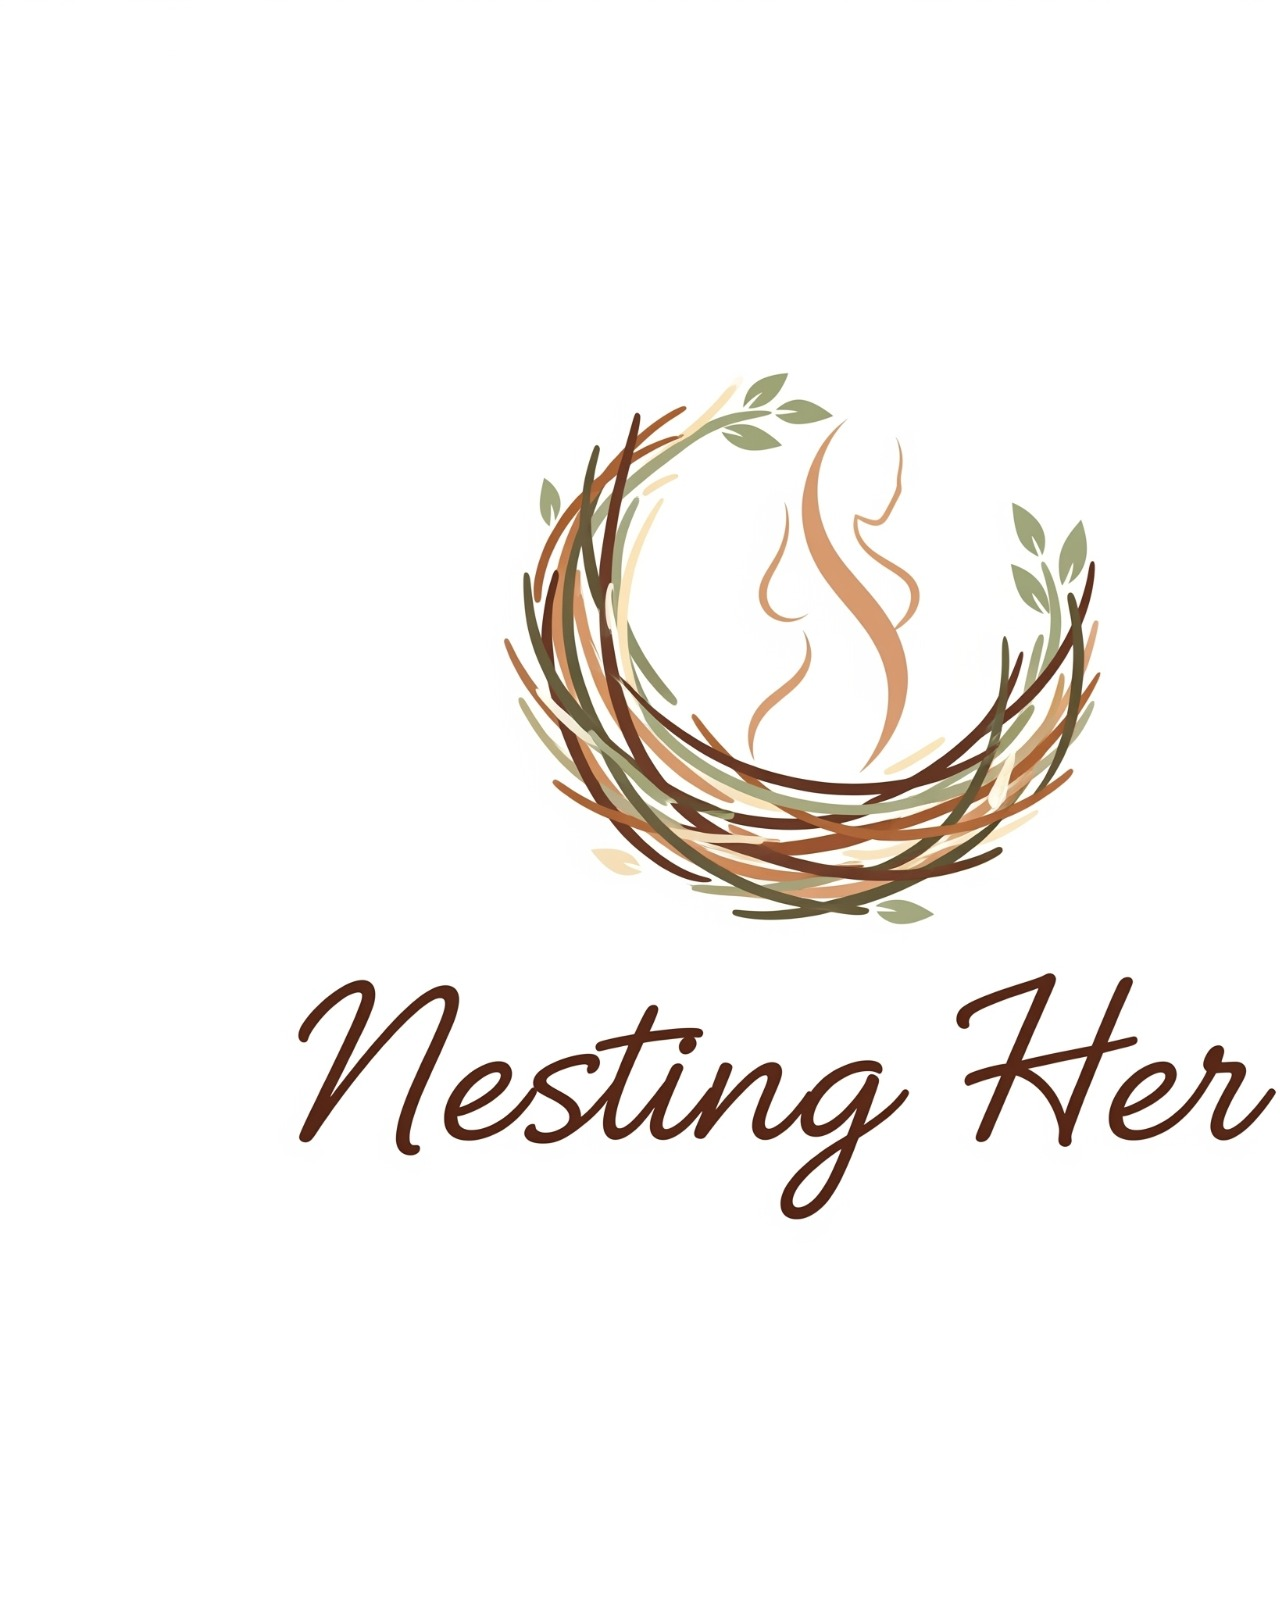
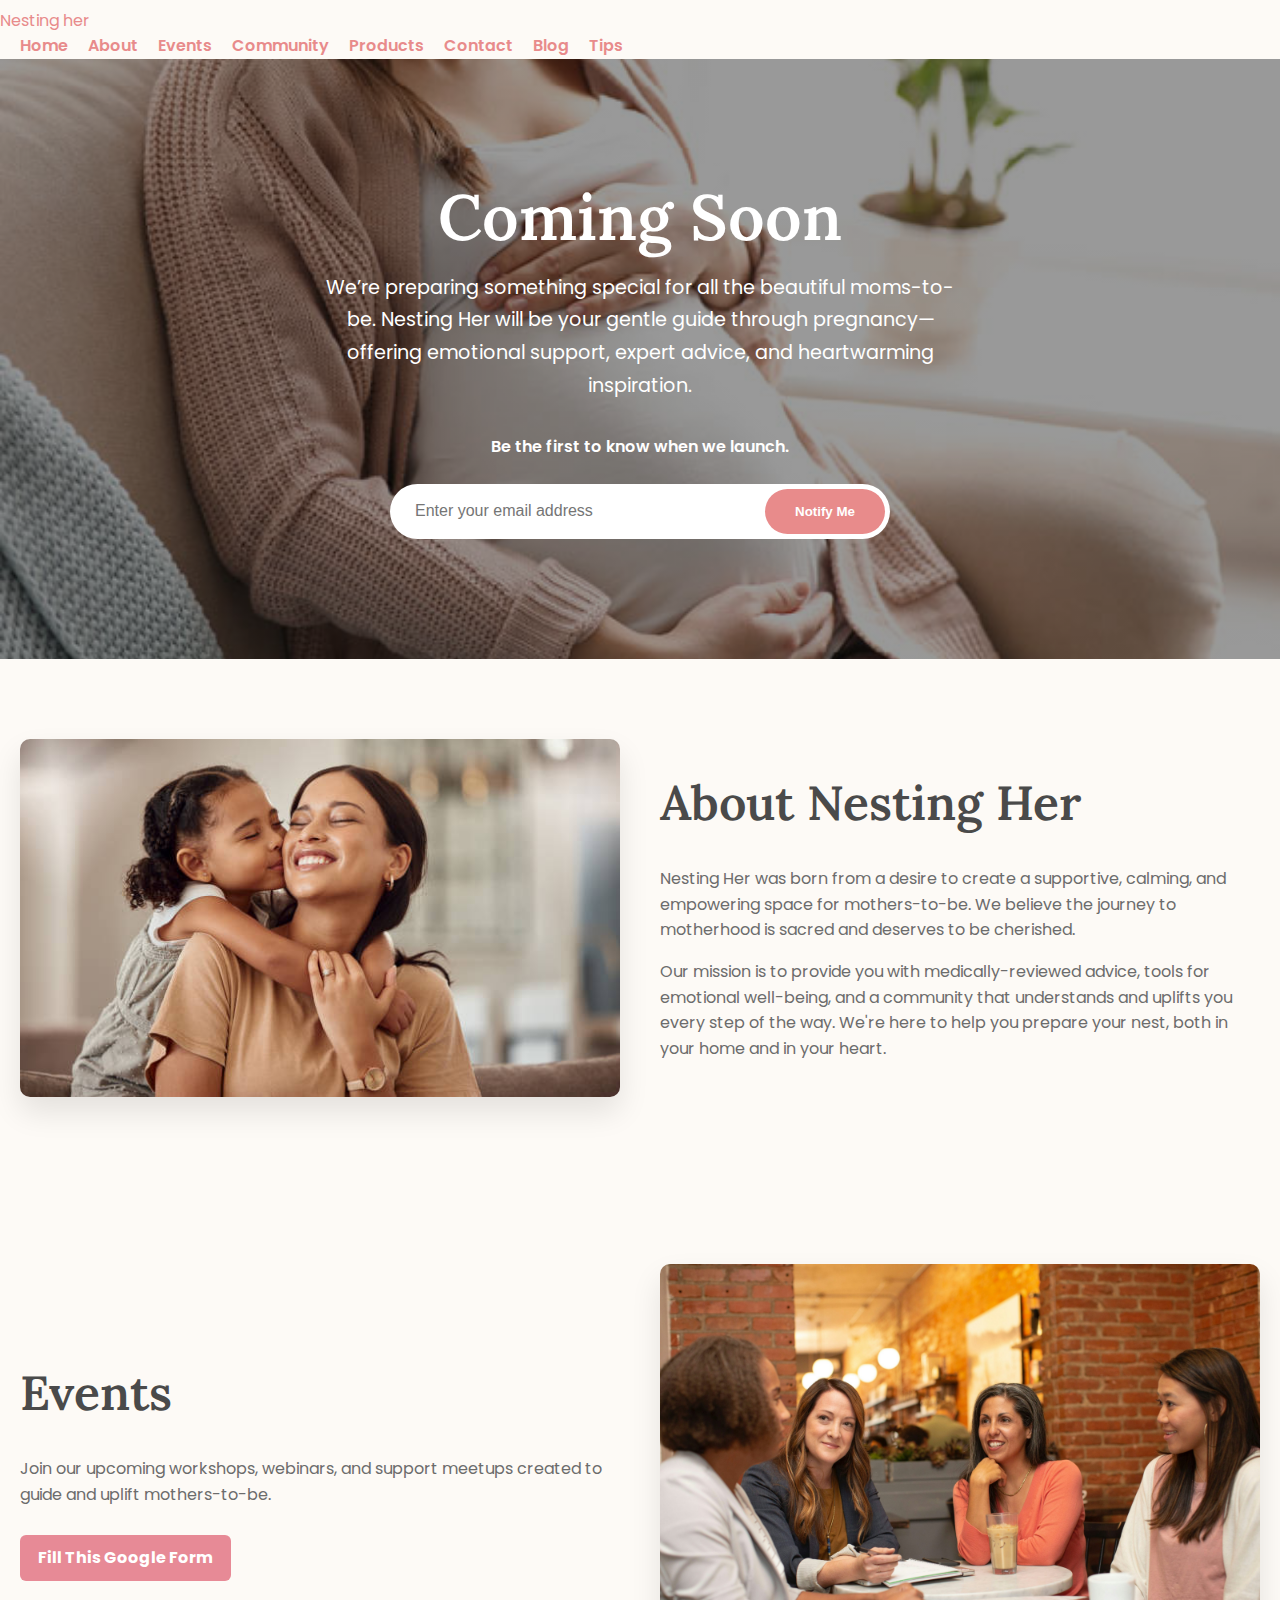
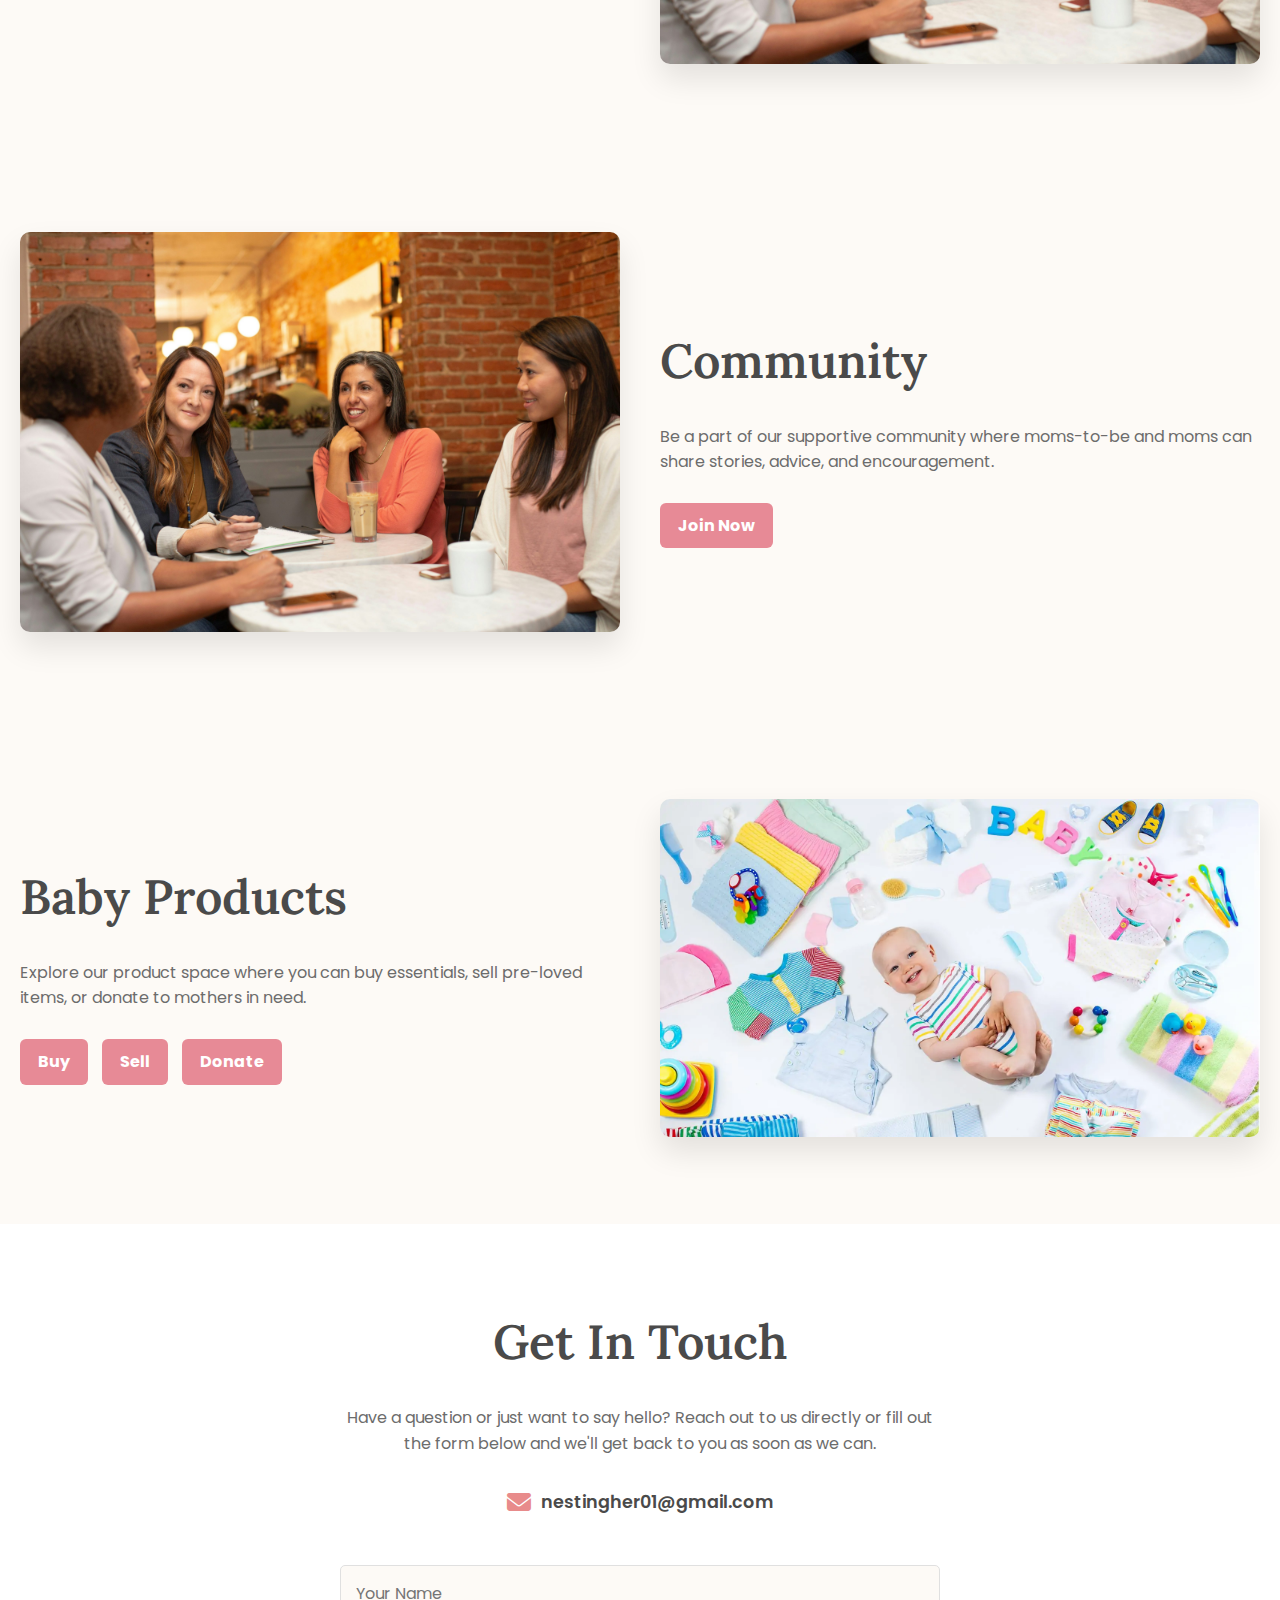
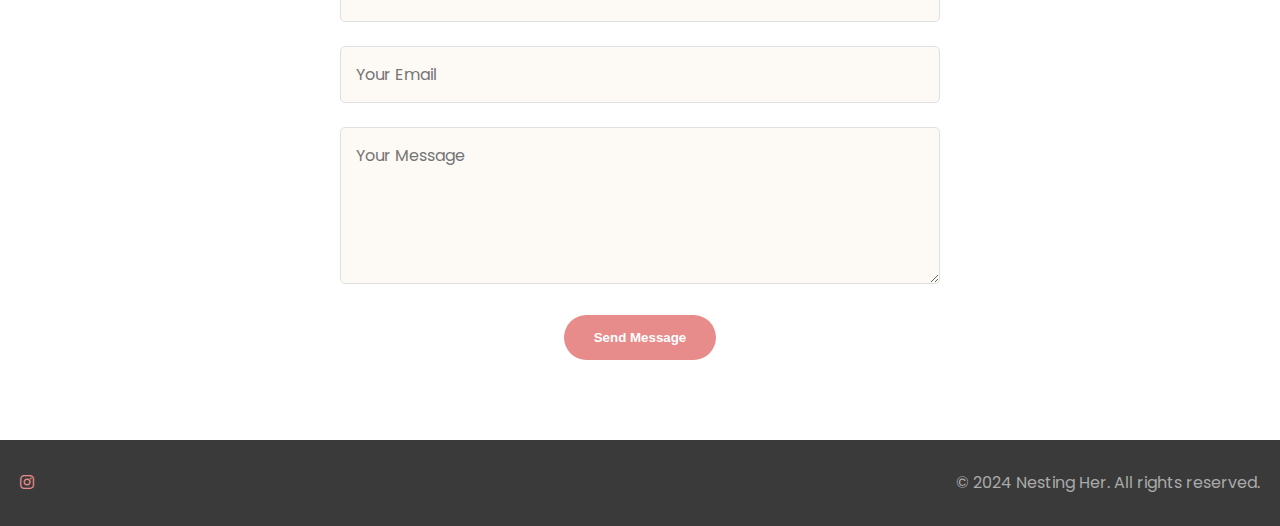
<file: index.html>
<!DOCTYPE html>
<html lang="en">
<head>
    <meta charset="UTF-8">
    <meta name="viewport" content="width=device-width, initial-scale=1.0">
    <title>Nesting Her</title>
    <link rel="stylesheet" href="https://cdnjs.cloudflare.com/ajax/libs/font-awesome/6.4.0/css/all.min.css">
    <link rel="preconnect" href="https://fonts.googleapis.com">
    <link href="https://fonts.googleapis.com/css2?family=Lora:wght@400;600&family=Poppins:wght@400;600;700&display=swap" rel="stylesheet">
    <link rel="stylesheet" href="style1.css">

  <!-- Basic SEO -->
  <title>Nesting Her – Your Gentle Guide to Motherhood</title>
  <meta name="description" content="Nesting Her will soon be your empowering space for pregnancy—bringing you emotional support, medically-reviewed advice, community, events, and baby essentials." />
  <meta name="keywords" content="pregnancy, prenatal support, moms-to-be, workshops, community, baby products" />
  <meta name="author" content="Nesting Her" />

  <!-- Social Meta Tags -->
  <meta property="og:title" content="Nesting Her – Coming Soon" />
  <meta property="og:description" content="A soothing, supportive space for moms-to-be—coming soon with expert advice, community events, and baby essentials." />
  <meta property="og:image" content="https://www.nestingher.com/logo.jpeg" />
  <meta property="og:url" content="https://www.nestingher.com/" />
  <meta property="og:type" content="website" />

  <meta name="twitter:card" content="summary_large_image" />
  <meta name="twitter:title" content="Nesting Her – Coming Soon" />
  <meta name="twitter:description" content="Gentle guidance, expert advice, and a community for moms-to-be—just around the corner." />
  <meta name="twitter:image" content="https://www.nestingher.com/logo.jpeg" />

  <!-- Favicon -->
  <link rel="icon" href="logo.jpeg" type="image/png" />

  <!-- Mobile Browser Bar Color -->
  <meta name="theme-color" content="#e88b8b" />
  <meta name="msapplication-navbutton-color" content="#e88b8b" />
  <meta name="apple-mobile-web-app-status-bar-style" content="#e88b8b" />

  <!-- Structured Data -->
  <script type="application/ld+json">
  {
    "@context": "https://schema.org",
    "@type": "WebSite",
    "url": "https://www.nestingher.com/",
    "name": "Nesting Her",
    "description": "A nurturing platform for women preparing for motherhood—providing support, events, community, and essentials.",
    "publisher": {
      "@type": "Organization",
      "name": "Nesting Her"
    }
  }
  </script>



 
</head>
<body>

  
        <nav class="navbar">
   

    <!-- Logo Section -->
    <a href="#" class="logo">
      <img src="logo.jpeg" alt="Logo">
Nesting her    </a>


            <ul class="nav-links">
                <li><a href="index.html">Home</a></li>
                  <li><a href="#about">About</a></li>
                    <li><a href="#events">Events</a></li>
                        <li><a href="#community">Community</a></li>
                            <li><a href="#products">Products</a></li>
                              <li><a href="#contact">Contact</a></li>
                                <li><a href="blog.html">Blog</a></li>
                                   <li><a href="tips.html">Tips</a></li>
       
       
               
              
            </ul>
            <button class="menu-toggle"><i class="fas fa-bars"></i></button>
        </nav>
   

    <main>
        <section id="hero">
            <div class="container">
                <h1>Coming Soon</h1>
                <p class="subtitle">We’re preparing something special for all the beautiful moms-to-be. Nesting Her will be your gentle guide through pregnancy—offering emotional support, expert advice, and heartwarming inspiration.</p>
                <p class="cta-prompt">Be the first to know when we launch.</p>
              
                
<!-- Newsletter Form -->
<form id="newsletterForm" class="newsletter-form">

  <input type="email" id="newsletterEmail" placeholder="Enter your email address" required>
  <button type="submit"  class="cta-button">Notify Me</button>
  <div id="newsletterStatus" class="status"></div>
</form>


            </div>
        </section>

        <section id="about">
            <div class="container about-container">
                <div class="about-image">
                    <img src="image.jpg" alt="A happy pregnant woman smiling and holding her belly">
                </div>
                <div class="about-content">
                    <h2>About Nesting Her</h2>
                    <p>Nesting Her was born from a desire to create a supportive, calming, and empowering space for mothers-to-be. We believe the journey to motherhood is sacred and deserves to be cherished.</p>
                    <p>Our mission is to provide you with medically-reviewed advice, tools for emotional well-being, and a community that understands and uplifts you every step of the way. We're here to help you prepare your nest, both in your home and in your heart.</p>
                </div>
            </div>
        </section>
<!-- Events Section -->
<section id="events">
  <div class="container about-container">
    
    <div class="about-content">
      <h2>Events</h2>
      <p>
        Join our upcoming workshops, webinars, and support meetups created to
        guide and uplift mothers-to-be. 
      </p>
      <a href="Form.html" target="_blank" class="btn">Fill This Google Form</a>
    </div> <div class="about-image">
      <img src="photo-1590650046871-92c887180603.jpeg" alt="Moms supporting each other in community">
    </div>
  </div>
</section>

<!-- Community Section -->
<section id="community">
  <div class="container about-container">
    <div class="about-image">
      <img src="photo-1590650046871-92c887180603.jpeg" alt="Moms supporting each other in community">
    </div>
    <div class="about-content">
      <h2>Community</h2>
      <p>
        Be a part of our supportive community where moms-to-be and moms can
        share stories, advice, and encouragement.
      </p>
      <a href="Form.html" class="btn">Join Now</a>
    </div>
  </div>
</section>

<!-- Products Section -->
<section id="products">
  <div class="container about-container">
   
    <div class="about-content">
      <h2>Baby Products</h2>
      <p>
        Explore our product space where you can buy essentials, sell pre-loved
        items, or donate to mothers in need.
      </p>
      <div class="btn-group">
        <a href="#" class="btn">Buy</a>
        <a href="#" class="btn">Sell</a>
        <a href="#" class="btn">Donate</a>
      </div>
    </div> <div class="about-image">
      <img src="babu.webp" alt="Baby products and gifts">
    </div>
  </div>
</section>


        <section id="contact">
            <div class="container">
                <h2>Get In Touch</h2>
                <p>Have a question or just want to say hello? Reach out to us directly or fill out the form below and we'll get back to you as soon as we can.</p>                
                <div class="contact-details">

                    <div class="contact-item">
                        <i class="fas fa-envelope"></i>
                      <a href="mailto:nestingher01@gmail.com">nestingher01@gmail.com</a>

                    </div>
                </div>
                <form  class="contact-form"  id="contactForm">
                    <div class="form-group">
                        <input type="text" id="name" placeholder="Your Name" required>
                    </div>
                    <div class="form-group">
                        <input type="email" id="email" placeholder="Your Email" required>
                    </div>
                    <div class="form-group">
                        <textarea id="message" placeholder="Your Message" rows="5" required></textarea>
                    </div>
                    <button type="submit" class="cta-button">Send Message</button>
                     <div id="contactStatus" class="status"></div>
                </form>
                

            </div>
        </section>
    </main>

    <footer>
        <div class="container footer-container">
            <div class="social-links">
                <a href="https://www.instagram.com/nesting_her/"><i class="fab fa-instagram"></i></a>
<!--                 <a href="#"><i class="fab fa-pinterest"></i></a> -->
<!--                 <a href="#"><i class="fab fa-facebook-f"></i></a> -->
            </div>
            <p>&copy; 2024 Nesting Her. All rights reserved.</p>
        </div>
    </footer>

    <script src="script.js"></script>
<script type="module">
  import { createClient } from "https://esm.sh/@supabase/supabase-js@2"

  // Supabase credentials
  const supabaseUrl = "https://ftxhvzqnirlminfwypnu.supabase.co"
  const supabaseKey = "eyJhbGciOiJIUzI1NiIsInR5cCI6IkpXVCJ9.eyJpc3MiOiJzdXBhYmFzZSIsInJlZiI6ImZ0eGh2enFuaXJsbWluZnd5cG51Iiwicm9sZSI6ImFub24iLCJpYXQiOjE3NTUwNzQwMzAsImV4cCI6MjA3MDY1MDAzMH0.JU9IvzQHJ5ZumLyPLwf3UbqdiVQnSwRzSbj5CkHdWFk"
  const supabase = createClient(supabaseUrl, supabaseKey)

  // Newsletter Form
  const newsletterForm = document.getElementById('newsletterForm')
  const newsletterEmail = document.getElementById('newsletterEmail')
  const newsletterStatus = document.getElementById('newsletterStatus')

  newsletterForm.addEventListener('submit', async (e) => {
    e.preventDefault()
    const email = newsletterEmail.value.trim()

    if (!email) {
      newsletterStatus.textContent = "❌ Please enter your email"
      newsletterStatus.style.color = "red"
      return
    }

    const { error } = await supabase
      .from('subscribers')
      .insert([{ email }])

    if (error) {
      newsletterStatus.textContent = "❌ " + error.message
      newsletterStatus.style.color = "red"
    } else {
      newsletterStatus.textContent = "✅ Thank you! You’ll be notified."
      newsletterStatus.style.color = "green"
      newsletterEmail.value = ""
    }
  })

  // Contact Form
  const contactForm = document.getElementById('contactForm')
  const contactStatus = document.getElementById('contactStatus')

  contactForm.addEventListener('submit', async (e) => {
    e.preventDefault()
    const name = document.getElementById('name').value.trim()
    const email = document.getElementById('email').value.trim()
    const message = document.getElementById('message').value.trim()

    if (!name || !email || !message) {
      contactStatus.textContent = "❌ Please fill all fields"
      contactStatus.style.color = "red"
      return
    }

    const { error } = await supabase
      .from('contacts')
      .insert([{ name, email, message }])

    if (error) {
      contactStatus.textContent = "❌ " + error.message
      contactStatus.style.color = "red"
    } else {
      contactStatus.textContent = "✅ Message sent successfully!"
      contactStatus.style.color = "green"
      contactForm.reset()
    }
  })
</script>

</body> </html>
</file>
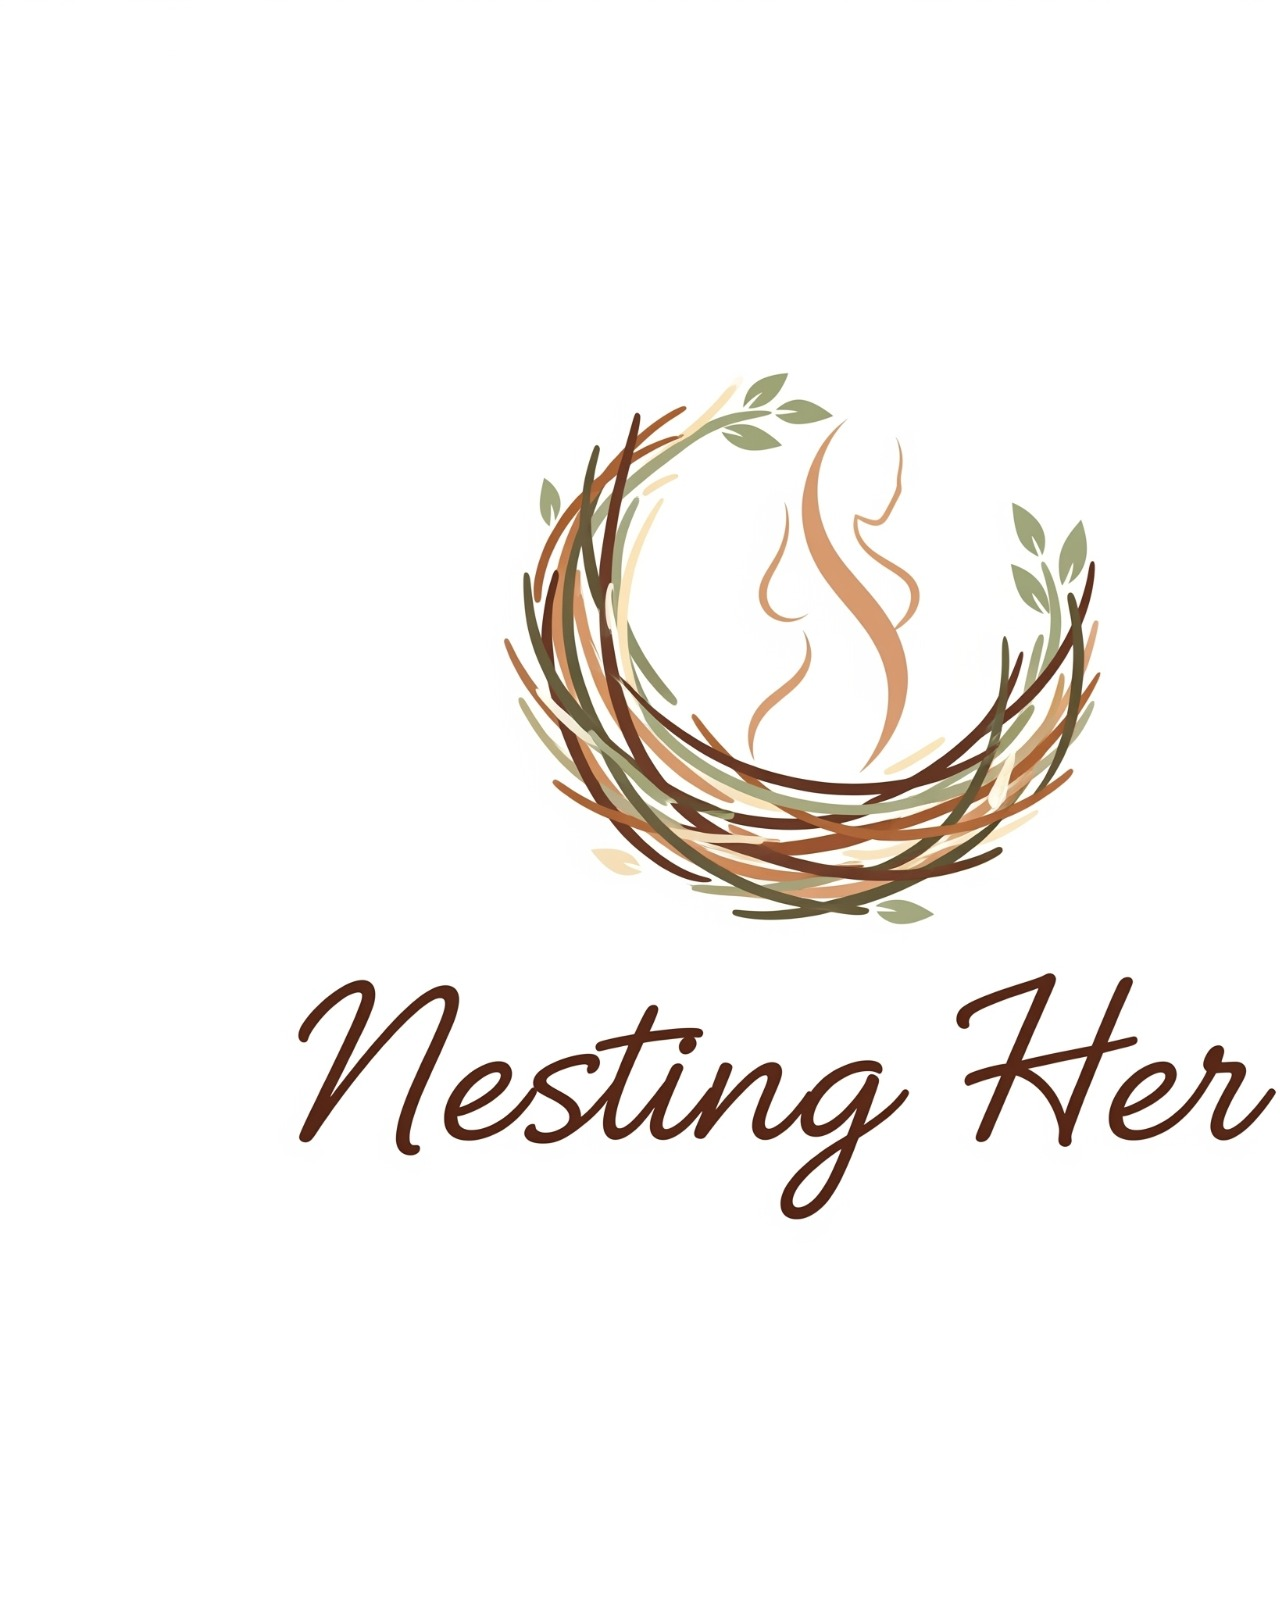
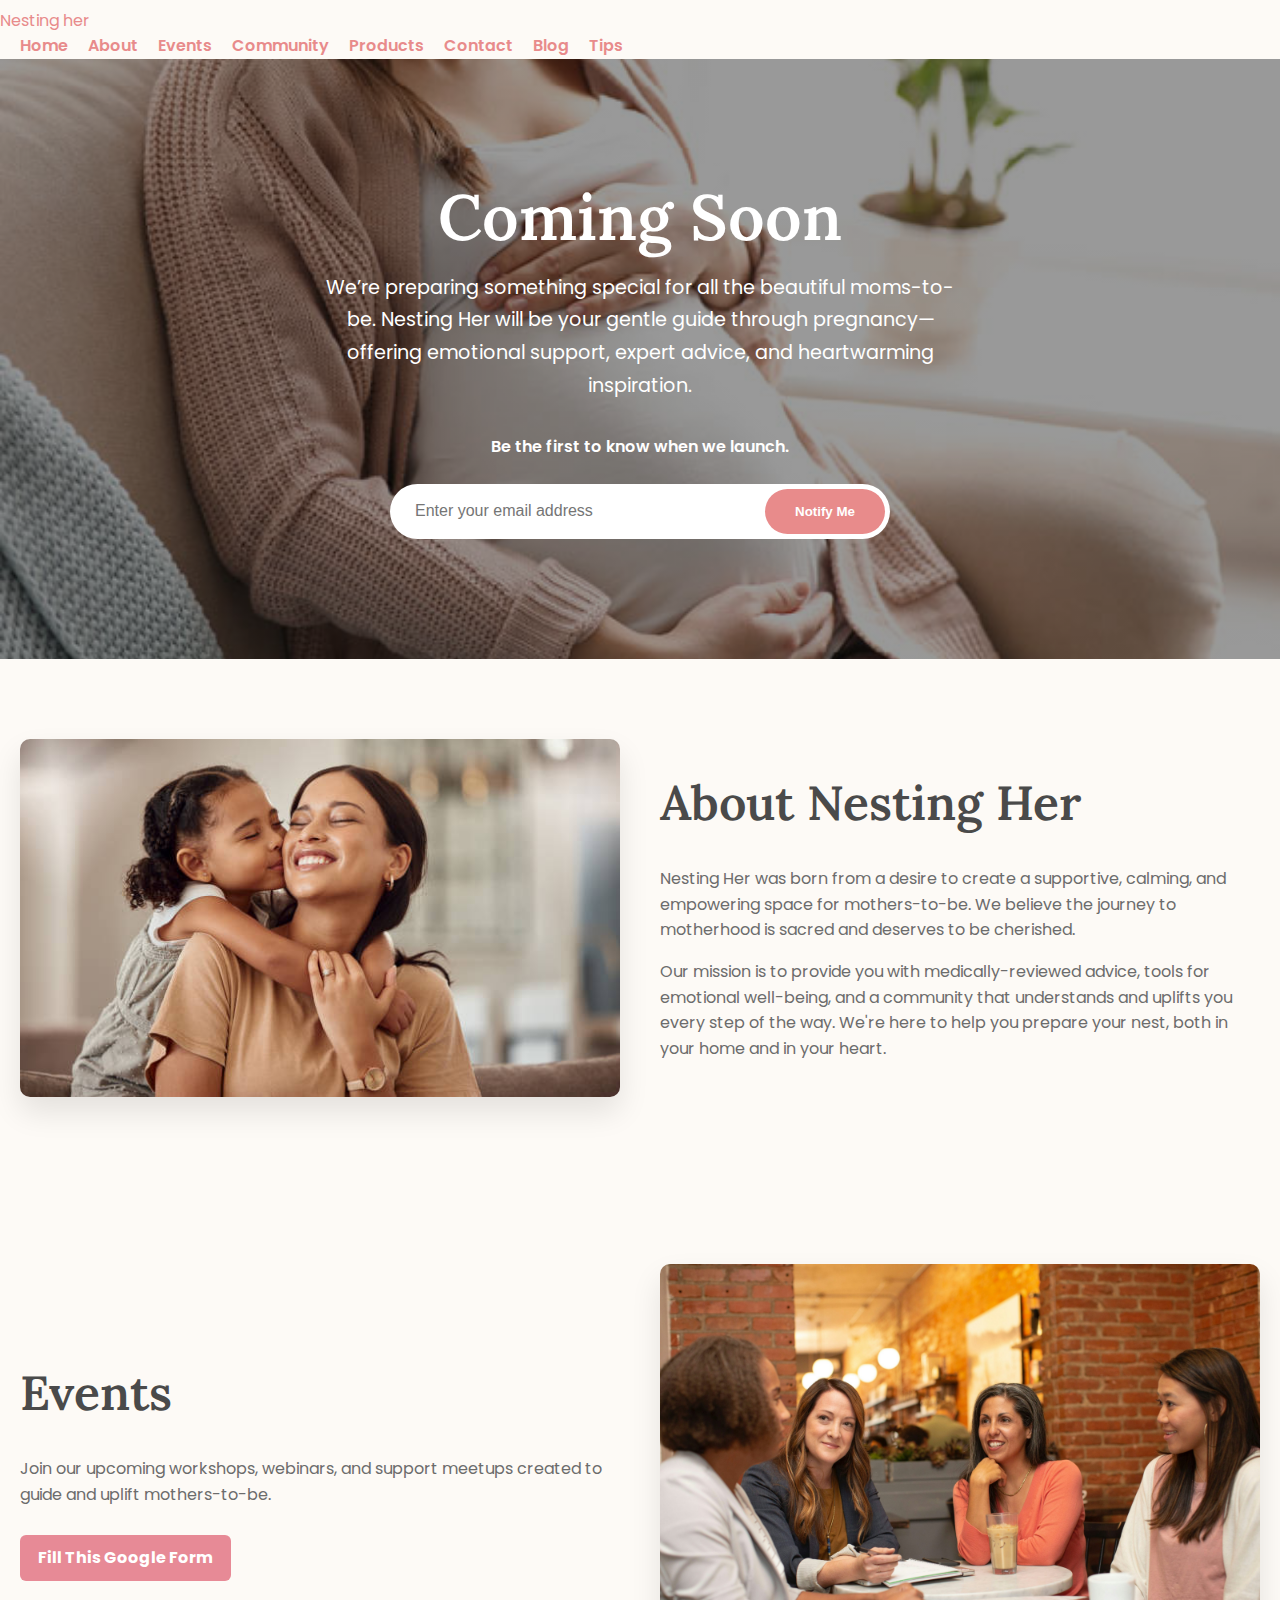
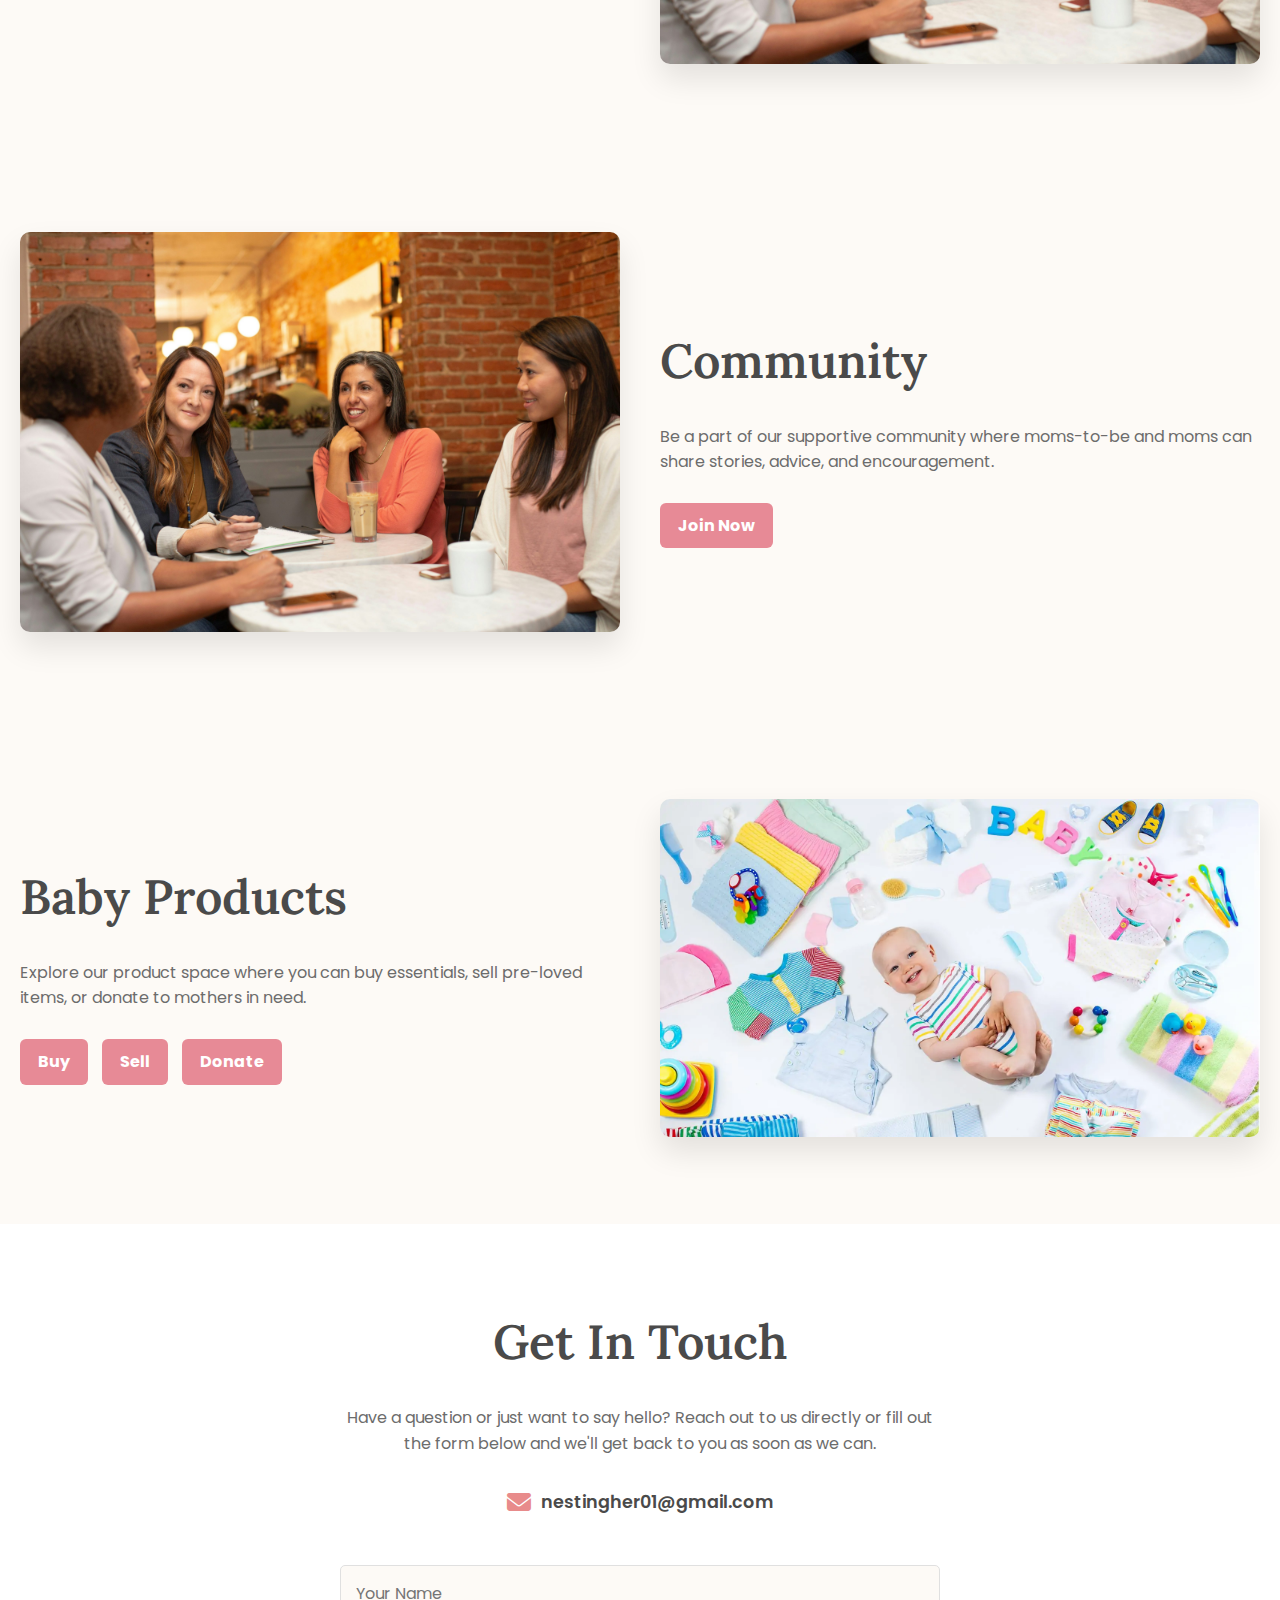
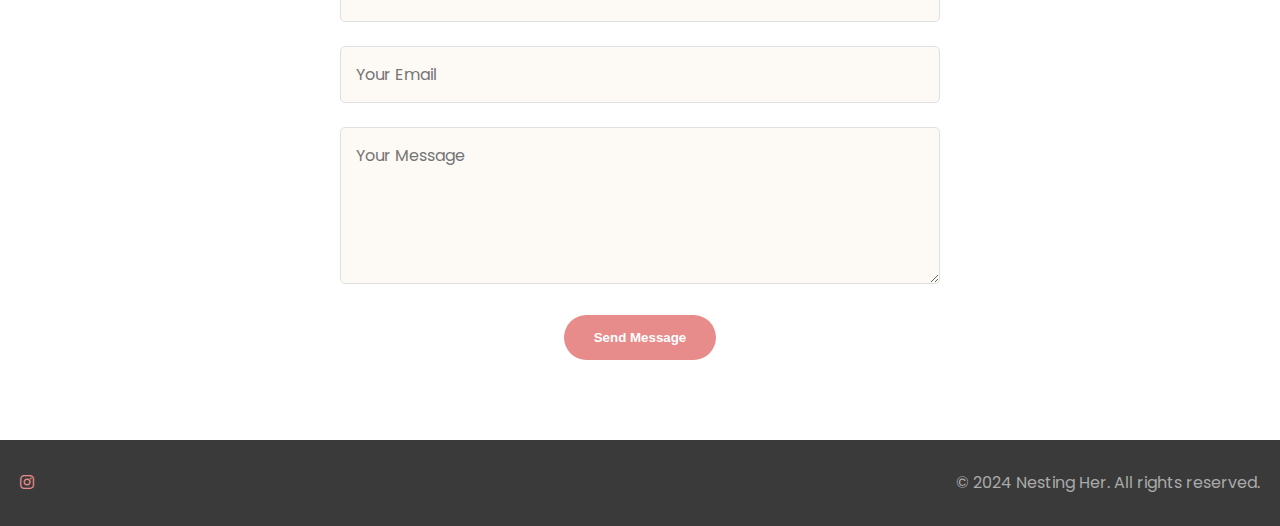
<file: 2index.html>
<!DOCTYPE html>
<html lang="en">
<head>
    <meta charset="UTF-8">
    <meta name="viewport" content="width=device-width, initial-scale=1.0">
    <title>Nesting Her | Coming Soon</title>
    <link rel="stylesheet" href="https://cdnjs.cloudflare.com/ajax/libs/font-awesome/6.4.0/css/all.min.css">
    <link rel="preconnect" href="https://fonts.googleapis.com">
    <link href="https://fonts.googleapis.com/css2?family=Lora:wght@400;600&family=Poppins:wght@400;600;700&display=swap" rel="stylesheet">
    <link rel="stylesheet" href="style1.css">

  <!-- Basic SEO -->
  <title>Nesting Her – Your Gentle Guide to Motherhood</title>
  <meta name="description" content="Nesting Her will soon be your empowering space for pregnancy—bringing you emotional support, medically-reviewed advice, community, events, and baby essentials." />
  <meta name="keywords" content="pregnancy, prenatal support, moms-to-be, workshops, community, baby products" />
  <meta name="author" content="Nesting Her" />

  <!-- Social Meta Tags -->
  <meta property="og:title" content="Nesting Her – Coming Soon" />
  <meta property="og:description" content="A soothing, supportive space for moms-to-be—coming soon with expert advice, community events, and baby essentials." />
  <meta property="og:image" content="https://www.nestingher.com/logo.jpeg" />
  <meta property="og:url" content="https://www.nestingher.com/" />
  <meta property="og:type" content="website" />

  <meta name="twitter:card" content="summary_large_image" />
  <meta name="twitter:title" content="Nesting Her – Coming Soon" />
  <meta name="twitter:description" content="Gentle guidance, expert advice, and a community for moms-to-be—just around the corner." />
  <meta name="twitter:image" content="https://www.nestingher.com/logo.jpeg" />

  <!-- Favicon -->
  <link rel="icon" href="logo.jpeg" type="image/png" />

  <!-- Mobile Browser Bar Color -->
  <meta name="theme-color" content="#e88b8b" />
  <meta name="msapplication-navbutton-color" content="#e88b8b" />
  <meta name="apple-mobile-web-app-status-bar-style" content="#e88b8b" />

  <!-- Structured Data -->
  <script type="application/ld+json">
  {
    "@context": "https://schema.org",
    "@type": "WebSite",
    "url": "https://www.nestingher.com/",
    "name": "Nesting Her",
    "description": "A nurturing platform for women preparing for motherhood—providing support, events, community, and essentials.",
    "publisher": {
      "@type": "Organization",
      "name": "Nesting Her"
    }
  }
  </script>



 
</head>
<body>

  
        <nav class="navbar">
   

    <!-- Logo Section -->
    <a href="#" class="logo">
      <img src="logo.jpeg" alt="Logo">
Nesting her    </a>


            <ul class="nav-links">
                <li><a href="index.html">Home</a></li>
                  <li><a href="#about">About</a></li>
                    <li><a href="#events">Events</a></li>
                        <li><a href="#community">Community</a></li>
                            <li><a href="#products">Products</a></li>
                              <li><a href="#contact">Contact</a></li>
                                <li><a href="blog.html">Blog</a></li>
                                   <li><a href="tips.html">Tips</a></li>
       
       
               
              
            </ul>
            <button class="menu-toggle"><i class="fas fa-bars"></i></button>
        </nav>
   

    <main>
        <section id="hero">
            <div class="container">
                <h1>Coming Soon</h1>
                <p class="subtitle">We’re preparing something special for all the beautiful moms-to-be. Nesting Her will be your gentle guide through pregnancy—offering emotional support, expert advice, and heartwarming inspiration.</p>
                <p class="cta-prompt">Be the first to know when we launch.</p>
              
                
<!-- Newsletter Form -->
<form id="newsletterForm" class="newsletter-form">

  <input type="email" id="newsletterEmail" placeholder="Enter your email address" required>
  <button type="submit"  class="cta-button">Notify Me</button>
  <div id="newsletterStatus" class="status"></div>
</form>


            </div>
        </section>

        <section id="about">
            <div class="container about-container">
                <div class="about-image">
                    <img src="image.jpg" alt="A happy pregnant woman smiling and holding her belly">
                </div>
                <div class="about-content">
                    <h2>About Nesting Her</h2>
                    <p>Nesting Her was born from a desire to create a supportive, calming, and empowering space for mothers-to-be. We believe the journey to motherhood is sacred and deserves to be cherished.</p>
                    <p>Our mission is to provide you with medically-reviewed advice, tools for emotional well-being, and a community that understands and uplifts you every step of the way. We're here to help you prepare your nest, both in your home and in your heart.</p>
                </div>
            </div>
        </section>
<!-- Events Section -->
<section id="events">
  <div class="container about-container">
    
    <div class="about-content">
      <h2>Events</h2>
      <p>
        Join our upcoming workshops, webinars, and support meetups created to
        guide and uplift mothers-to-be. 
      </p>
      <a href="Form.html" target="_blank" class="btn">Fill This Google Form</a>
    </div> <div class="about-image">
      <img src="photo-1590650046871-92c887180603.jpeg" alt="Moms supporting each other in community">
    </div>
  </div>
</section>

<!-- Community Section -->
<section id="community">
  <div class="container about-container">
    <div class="about-image">
      <img src="photo-1590650046871-92c887180603.jpeg" alt="Moms supporting each other in community">
    </div>
    <div class="about-content">
      <h2>Community</h2>
      <p>
        Be a part of our supportive community where moms-to-be and moms can
        share stories, advice, and encouragement.
      </p>
      <a href="Form.html" class="btn">Join Now</a>
    </div>
  </div>
</section>

<!-- Products Section -->
<section id="products">
  <div class="container about-container">
   
    <div class="about-content">
      <h2>Baby Products</h2>
      <p>
        Explore our product space where you can buy essentials, sell pre-loved
        items, or donate to mothers in need.
      </p>
      <div class="btn-group">
        <a href="#" class="btn">Buy</a>
        <a href="#" class="btn">Sell</a>
        <a href="#" class="btn">Donate</a>
      </div>
    </div> <div class="about-image">
      <img src="babu.webp" alt="Baby products and gifts">
    </div>
  </div>
</section>


        <section id="contact">
            <div class="container">
                <h2>Get In Touch</h2>
                <p>Have a question or just want to say hello? Reach out to us directly or fill out the form below and we'll get back to you as soon as we can.</p>                
                <div class="contact-details">

                    <div class="contact-item">
                        <i class="fas fa-envelope"></i>
                      <a href="mailto:nestingher01@gmail.com">nestingher01@gmail.com</a>

                    </div>
                </div>
                <form  class="contact-form"  id="contactForm">
                    <div class="form-group">
                        <input type="text" id="name" placeholder="Your Name" required>
                    </div>
                    <div class="form-group">
                        <input type="email" id="email" placeholder="Your Email" required>
                    </div>
                    <div class="form-group">
                        <textarea id="message" placeholder="Your Message" rows="5" required></textarea>
                    </div>
                    <button type="submit" class="cta-button">Send Message</button>
                     <div id="contactStatus" class="status"></div>
                </form>
                

            </div>
        </section>
    </main>

    <footer>
        <div class="container footer-container">
            <div class="social-links">
                <a href="https://www.instagram.com/nesting_her/"><i class="fab fa-instagram"></i></a>
<!--                 <a href="#"><i class="fab fa-pinterest"></i></a> -->
<!--                 <a href="#"><i class="fab fa-facebook-f"></i></a> -->
            </div>
            <p>&copy; 2024 Nesting Her. All rights reserved.</p>
        </div>
    </footer>

    <script src="script.js"></script>
<script type="module">
  import { createClient } from "https://esm.sh/@supabase/supabase-js@2"

  // Supabase credentials
  const supabaseUrl = "https://ftxhvzqnirlminfwypnu.supabase.co"
  const supabaseKey = "eyJhbGciOiJIUzI1NiIsInR5cCI6IkpXVCJ9.eyJpc3MiOiJzdXBhYmFzZSIsInJlZiI6ImZ0eGh2enFuaXJsbWluZnd5cG51Iiwicm9sZSI6ImFub24iLCJpYXQiOjE3NTUwNzQwMzAsImV4cCI6MjA3MDY1MDAzMH0.JU9IvzQHJ5ZumLyPLwf3UbqdiVQnSwRzSbj5CkHdWFk"
  const supabase = createClient(supabaseUrl, supabaseKey)

  // Newsletter Form
  const newsletterForm = document.getElementById('newsletterForm')
  const newsletterEmail = document.getElementById('newsletterEmail')
  const newsletterStatus = document.getElementById('newsletterStatus')

  newsletterForm.addEventListener('submit', async (e) => {
    e.preventDefault()
    const email = newsletterEmail.value.trim()

    if (!email) {
      newsletterStatus.textContent = "❌ Please enter your email"
      newsletterStatus.style.color = "red"
      return
    }

    const { error } = await supabase
      .from('subscribers')
      .insert([{ email }])

    if (error) {
      newsletterStatus.textContent = "❌ " + error.message
      newsletterStatus.style.color = "red"
    } else {
      newsletterStatus.textContent = "✅ Thank you! You’ll be notified."
      newsletterStatus.style.color = "green"
      newsletterEmail.value = ""
    }
  })

  // Contact Form
  const contactForm = document.getElementById('contactForm')
  const contactStatus = document.getElementById('contactStatus')

  contactForm.addEventListener('submit', async (e) => {
    e.preventDefault()
    const name = document.getElementById('name').value.trim()
    const email = document.getElementById('email').value.trim()
    const message = document.getElementById('message').value.trim()

    if (!name || !email || !message) {
      contactStatus.textContent = "❌ Please fill all fields"
      contactStatus.style.color = "red"
      return
    }

    const { error } = await supabase
      .from('contacts')
      .insert([{ name, email, message }])

    if (error) {
      contactStatus.textContent = "❌ " + error.message
      contactStatus.style.color = "red"
    } else {
      contactStatus.textContent = "✅ Message sent successfully!"
      contactStatus.style.color = "green"
      contactForm.reset()
    }
  })
</script>

</body> </html>
</file>
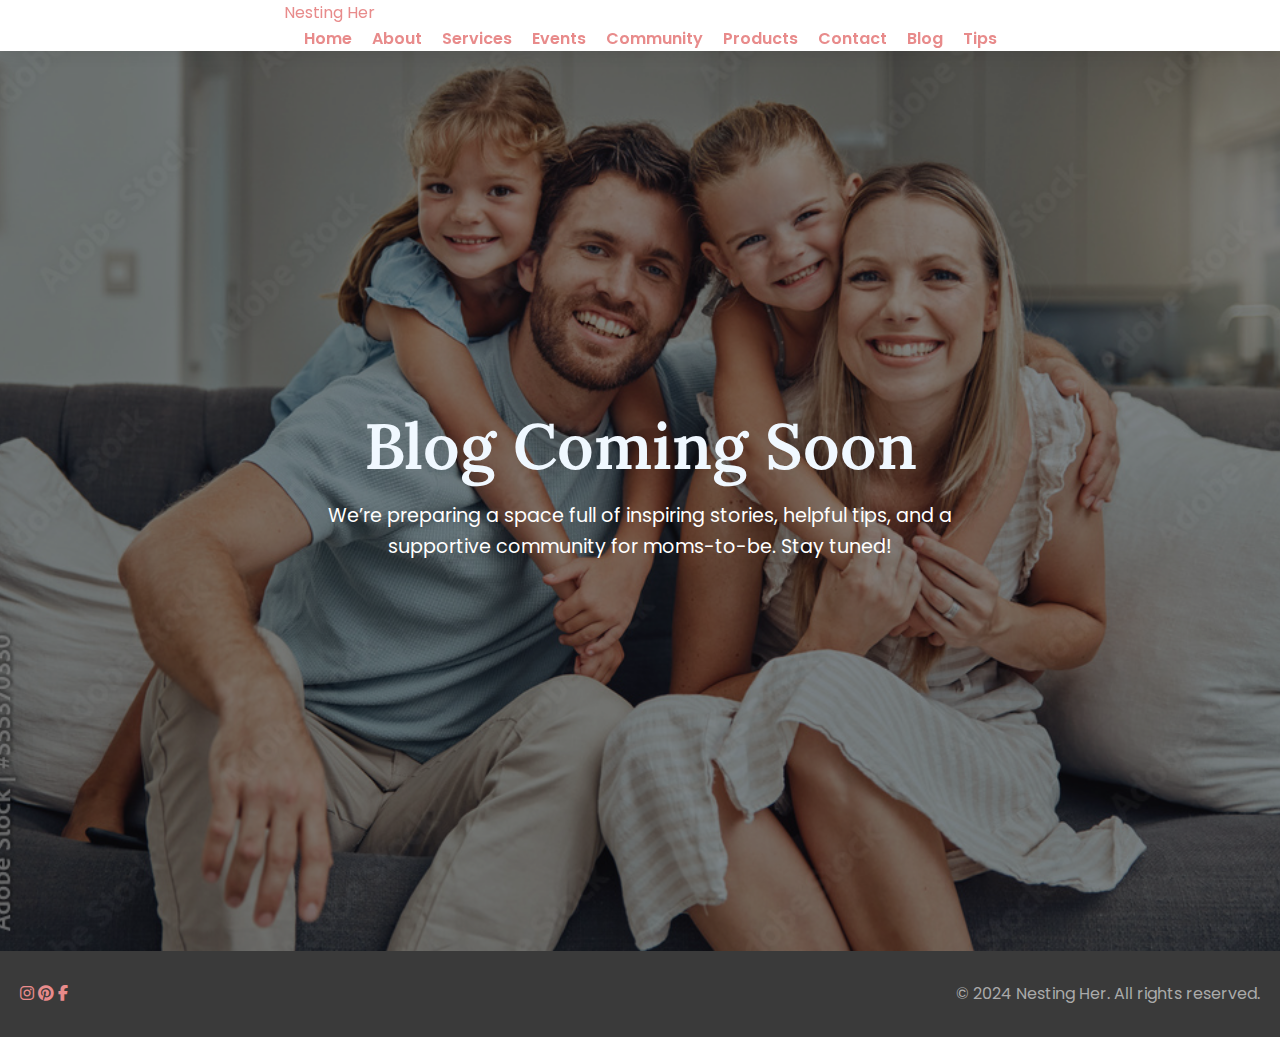
<file: blog.html>
<!DOCTYPE html>
<html lang="en">
<head>
    <meta charset="UTF-8">
    <meta name="viewport" content="width=device-width, initial-scale=1.0">
    <title>Nesting Her | Coming Soon</title>
    <link rel="stylesheet" href="https://cdnjs.cloudflare.com/ajax/libs/font-awesome/6.4.0/css/all.min.css">
    <link rel="preconnect" href="https://fonts.googleapis.com">
    <link href="https://fonts.googleapis.com/css2?family=Lora:wght@400;600&family=Poppins:wght@400;600;700&display=swap" rel="stylesheet">
    <link rel="stylesheet" href="style1.css">
</head>
<body>

    <header>
        <nav class="container">
            <a href="#" class="logo">Nesting Her</a>
            

            <ul class="nav-links">
                <li><a href="index.html">Home</a></li>
                  <li><a href="index.html#about">About</a></li>
                    <li><a href="index.html#services">Services</a></li>
                      <li><a href="index.html#events">Events</a></li>
                        <li><a href="index.html#community">Community</a></li>
                            <li><a href="index.html#products">Products</a></li>
                              <li><a href="index.html#contact">Contact</a></li>
                                <li><a href="blog.html">Blog</a></li>
                                   <li><a href="tips.html">Tips</a></li>
       
       
               
            <button class="menu-toggle"><i class="fas fa-bars"></i></button>
        </nav>
    </header>

    <main>
  <section class="coming-soon">
    <div class="coming-soon-content">
                <h1 style="color: aliceblue;">Blog Coming Soon</h1>
                <p class="subtitle"> We’re preparing a space full of inspiring stories, helpful tips, and a supportive 
        community for moms-to-be. Stay tuned!</p>
           
    
    </div>
  </section>
   



    <footer>
        <div class="container footer-container">
            <div class="social-links">
                <a href="#"><i class="fab fa-instagram"></i></a>
                <a href="#"><i class="fab fa-pinterest"></i></a>
                <a href="#"><i class="fab fa-facebook-f"></i></a>
            </div>
            <p>&copy; 2024 Nesting Her. All rights reserved.</p>
        </div>
    </footer>

</body
</file>
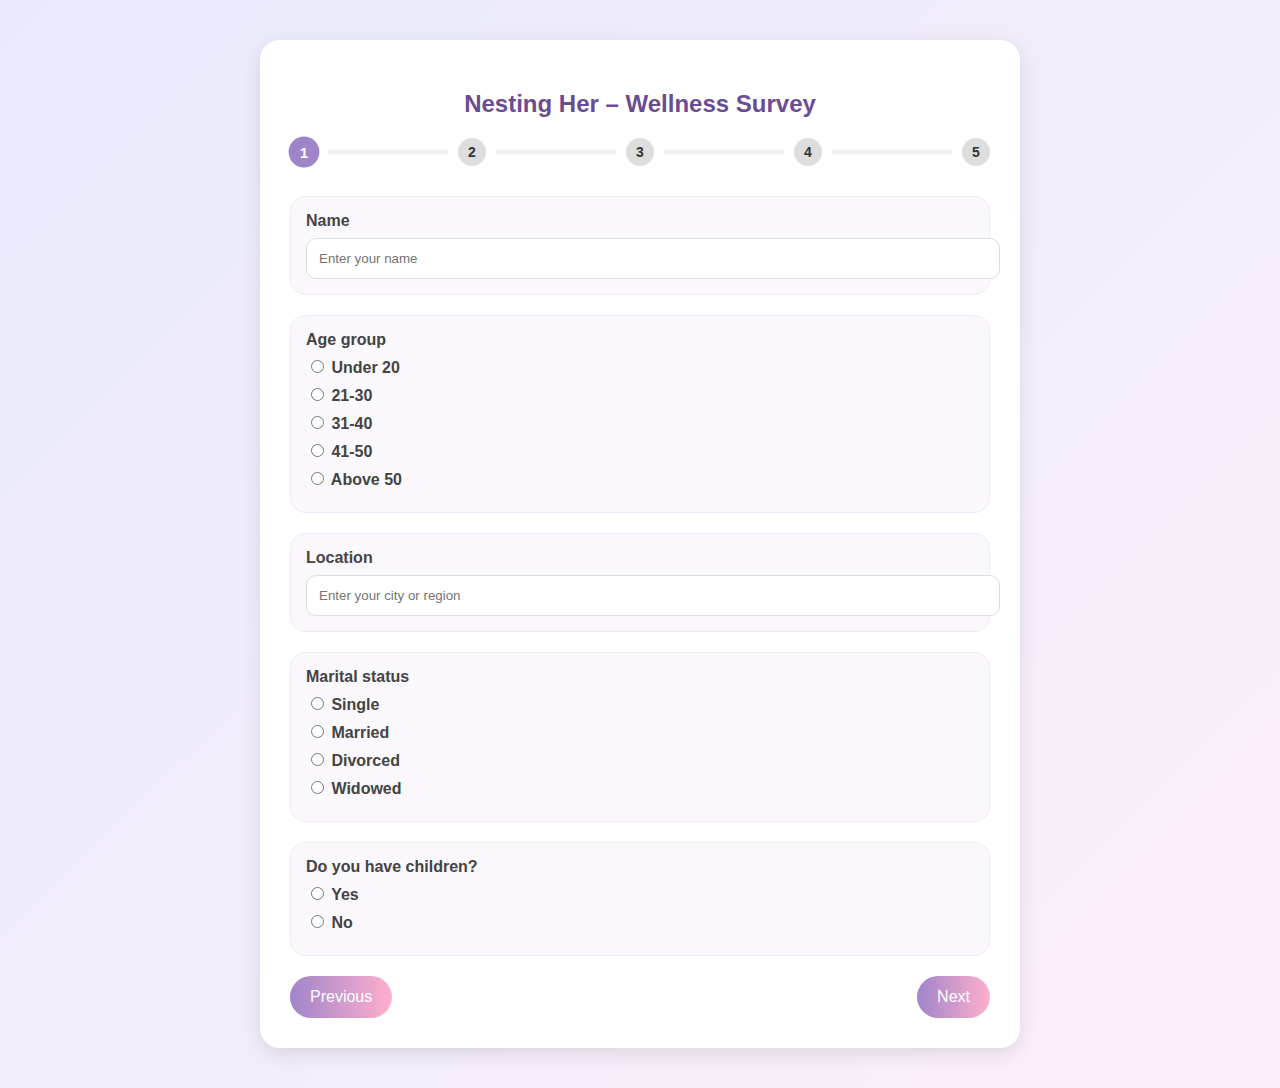
<file: Survey.html>
<!DOCTYPE html>
<html lang="en">
<head>
  <meta charset="UTF-8" />
  <meta name="viewport" content="width=device-width, initial-scale=1.0" />
  <title>Nesting Her Survey</title>
  <style>
    body {
      font-family: 'Segoe UI', Tahoma, Geneva, Verdana, sans-serif;
      margin: 0;
      padding: 0;
      background: linear-gradient(135deg, #e8eafc, #fceff9);
      color: #333;
    }

    .container {
      max-width: 700px;
      margin: 40px auto;
      background: #fff;
      padding: 30px;
      border-radius: 20px;
      box-shadow: 0 6px 20px rgba(0, 0, 0, 0.1);
      animation: fadeIn 0.6s ease-in-out;
    }

    h2 {
      text-align: center;
      color: #6a4c93;
      margin-bottom: 20px;
    }

    .progress-container {
      display: flex;
      justify-content: space-between;
      margin-bottom: 30px;
    }

    .progress-step {
      width: 28px;
      height: 28px;
      background: #ddd;
      border-radius: 50%;
      display: flex;
      align-items: center;
      justify-content: center;
      font-size: 14px;
      font-weight: bold;
      transition: all 0.3s ease;
    }

    .progress-step.active {
      background: #a084ca;
      color: #fff;
      transform: scale(1.1);
    }

    .progress-bar {
      position: relative;
      flex: 1;
      height: 4px;
      background: #eee;
      top: 12px;
      margin: 0 10px;
      border-radius: 2px;
    }

    .progress-bar-fill {
      height: 100%;
      width: 0%;
      background: linear-gradient(90deg, #a084ca, #ffafcc);
      border-radius: 2px;
      transition: width 0.3s ease;
    }

    .form-section {
      display: none;
      animation: fadeIn 0.5s ease-in-out;
    }

    .form-section.active {
      display: block;
    }

    .question {
      margin-bottom: 20px;
      padding: 15px;
      border: 1px solid #f1e9f7;
      border-radius: 15px;
      background: #faf7fd;
    }

    .question label {
      font-weight: 600;
      color: #444;
      display: block;
      margin-bottom: 8px;
    }

    input[type="text"],
    input[type="email"],
    input[type="tel"],
    textarea {
      width: 100%;
      padding: 12px;
      border: 1px solid #ddd;
      border-radius: 10px;
      outline: none;
      transition: border 0.3s;
    }

    input[type="text"]:focus,
    input[type="email"]:focus,
    input[type="tel"]:focus,
    textarea:focus {
      border-color: #a084ca;
    }

    .options label {
      display: block;
      margin-bottom: 8px;
      cursor: pointer;
    }

    input[type="radio"] {
      accent-color: #a084ca;
    }

    .error {
      color: #e63946;
      font-size: 13px;
      margin-top: 5px;
      display: none;
    }

    .valid {
      border-color: #2a9d8f !important;
    }

    .invalid {
      border-color: #e63946 !important;
    }

    button {
      background: linear-gradient(90deg, #a084ca, #ffafcc);
      color: white;
      border: none;
      padding: 12px 20px;
      border-radius: 25px;
      cursor: pointer;
      font-size: 16px;
      transition: transform 0.2s ease, background 0.3s ease;
    }

    button:hover {
      transform: scale(1.05);
      background: linear-gradient(90deg, #6a4c93, #ff8fab);
    }

    .button-container {
      display: flex;
      justify-content: space-between;
      margin-top: 20px;
    }

    /* Thank You Screen */
    #thankYou {
      display: none;
      text-align: center;
      padding: 40px;
      animation: fadeIn 0.6s ease-in-out;
    }

    #thankYou h3 {
      color: #6a4c93;
      margin-bottom: 15px;
    }

    #thankYou p {
      color: #555;
      font-size: 16px;
    }

    @keyframes fadeIn {
      from {opacity: 0; transform: translateY(10px);}
      to {opacity: 1; transform: translateY(0);}
    }
  </style>
</head>
<body>
  <div class="container">
    <h2>Nesting Her – Wellness Survey</h2>

    <div class="progress-container">
      <div class="progress-step active">1</div>
      <div class="progress-bar"><div class="progress-bar-fill"></div></div>
      <div class="progress-step">2</div>
      <div class="progress-bar"><div class="progress-bar-fill"></div></div>
      <div class="progress-step">3</div>
      <div class="progress-bar"><div class="progress-bar-fill"></div></div>
      <div class="progress-step">4</div>
      <div class="progress-bar"><div class="progress-bar-fill"></div></div>
      <div class="progress-step">5</div>
    </div>
<form id="surveyForm" action="https://script.google.com/macros/s/AKfycbw8x-vbU0q9bpnxbj-EVTqPR0WrPzCip9lRxDvUtkFk888B9NR_PAYFH0DVegNNZ2G1zw/exec" method="POST" target="hidden_iframe">

    <!-- Sections -->
    <div id="form-content">
      <!-- Section 1: Demographics -->
      <div class="form-section active">
        <div class="question">
          <label for="name">Name</label>
          <input type="text" id="name" name="name" placeholder="Enter your name" required />
          <div class="error" id="nameError">Name is required.</div>
        </div>
        <div class="question">
          <label>Age group</label>
          <div class="options">
            <label><input type="radio" name="age" value="Under 20"> Under 20</label>
            <label><input type="radio" name="age" value="21-30"> 21-30</label>
            <label><input type="radio" name="age" value="31-40"> 31-40</label>
            <label><input type="radio" name="age" value="41-50"> 41-50</label>
            <label><input type="radio" name="age" value="Above 50"> Above 50</label>
          </div>
        </div>
        <div class="question">
          <label for="location">Location</label>
          <input type="text" id="location" name="location" placeholder="Enter your city or region" />
        </div>
        <div class="question">
          <label>Marital status</label>
          <div class="options">
            <label><input type="radio" name="marital" value="Single"> Single</label>
            <label><input type="radio" name="marital" value="Married"> Married</label>
            <label><input type="radio" name="marital" value="Divorced"> Divorced</label>
            <label><input type="radio" name="marital" value="Widowed"> Widowed</label>
          </div>
        </div>
        <div class="question">
          <label>Do you have children?</label>
          <div class="options">
            <label><input type="radio" name="children" value="Yes"> Yes</label>
            <label><input type="radio" name="children" value="No"> No</label>
          </div>
        </div>
      </div>

      <!-- Section 2: Lifestyle -->
      <div class="form-section">
        <div class="question">
          <label>How often do you exercise?</label>
          <div class="options">
            <label><input type="radio" name="exercise" value="Daily"> Daily</label>
            <label><input type="radio" name="exercise" value="Few times a week"> Few times a week</label>
            <label><input type="radio" name="exercise" value="Rarely"> Rarely</label>
            <label><input type="radio" name="exercise" value="Never"> Never</label>
          </div>
        </div>
        <div class="question">
          <label>How many hours do you sleep on average?</label>
          <div class="options">
            <label><input type="radio" name="sleep" value="Less than 5"> Less than 5</label>
            <label><input type="radio" name="sleep" value="5-7"> 5-7</label>
            <label><input type="radio" name="sleep" value="7-9"> 7-9</label>
            <label><input type="radio" name="sleep" value="More than 9"> More than 9</label>
          </div>
        </div>
        <div class="question">
          <label>Do you follow a specific diet?</label>
          <textarea name="diet" placeholder="Describe your diet (if any)"></textarea>
        </div>
      </div>

      <!-- Section 3: Mental Well-being -->
      <div class="form-section">
        <div class="question">
          <label>How often do you feel stressed?</label>
          <div class="options">
            <label><input type="radio" name="stress" value="Always"> Always</label>
            <label><input type="radio" name="stress" value="Often"> Often</label>
            <label><input type="radio" name="stress" value="Sometimes"> Sometimes</label>
            <label><input type="radio" name="stress" value="Rarely"> Rarely</label>
          </div>
        </div>
        <div class="question">
          <label>What helps you relax?</label>
          <textarea name="relax" placeholder="Write your answer"></textarea>
        </div>
        <div class="question">
          <label>Do you meditate or practice mindfulness?</label>
          <div class="options">
            <label><input type="radio" name="meditation" value="Yes"> Yes</label>
            <label><input type="radio" name="meditation" value="No"> No</label>
          </div>
        </div>
      </div>

      <!-- Section 4: Health -->
      <div class="form-section">
        <div class="question">
          <label>How would you describe your overall health?</label>
          <div class="options">
            <label><input type="radio" name="health" value="Excellent"> Excellent</label>
            <label><input type="radio" name="health" value="Good"> Good</label>
            <label><input type="radio" name="health" value="Fair"> Fair</label>
            <label><input type="radio" name="health" value="Poor"> Poor</label>
          </div>
        </div>
        <div class="question">
          <label>Do you have any chronic health conditions?</label>
          <textarea name="conditions" placeholder="List any chronic conditions"></textarea>
        </div>
        <div class="question">
          <label>How often do you visit a healthcare provider?</label>
          <div class="options">
            <label><input type="radio" name="doctor" value="Regularly"> Regularly</label>
            <label><input type="radio" name="doctor" value="Occasionally"> Occasionally</label>
            <label><input type="radio" name="doctor" value="Rarely"> Rarely</label>
          </div>
        </div>
      </div>

      <!-- Section 5: Support & Resources -->
      <div class="form-section">
        <div class="question">
          <label>Do you have a strong support system (family/friends)?</label>
          <div class="options">
            <label><input type="radio" name="support" value="Yes"> Yes</label>
            <label><input type="radio" name="support" value="No"> No</label>
          </div>
        </div>
        <div class="question">
          <label>What resources would help improve your well-being?</label>
          <textarea name="resources" placeholder="Write your suggestions"></textarea>
        </div>
        <div class="question">
          <label for="phone">Phone Number (required)</label>
          <input type="tel" id="phone" name="phone" placeholder="Enter your phone number" required />
        </div>
        <div class="question">
          <label for="email">Email (optional, for follow-up)</label>
          <input type="email" id="email" name="email" placeholder="Enter your email" />
        </div>
      </div>
    </div>

    <!-- Thank You Screen -->
    <div id="thankYou">
      <h3>🎉 Thank you for completing the survey!</h3>
      <p>We appreciate your input and will use it to improve <b>Nesting Her</b>.</p>
       <a href="https://www.nestingher.com" target="_blank">
  <button href="https://www.nestingher.com" id="homeBtn">home</button>
</a>
 

    </div>

    <div class="button-container">
      <button id="prevBtn" disabled>Previous</button>
      <button id="nextBtn">Next</button>
    </div>
  </div>
</form>

<iframe name="hidden_iframe" style="display:none;"></iframe>

 <script>
  const webAppUrl = "https://script.google.com/macros/s/AKfycbxqPmEyodUfyS-prFcfB0pQWRjRiCwbYcWcic9iRL9xeBM1h32rYV8XqFZfqzLd6Meg/exec"; // replace with your URL
  const sections = document.querySelectorAll('.form-section');
  const nextBtn = document.getElementById('nextBtn');
  const prevBtn = document.getElementById('prevBtn');
  const steps = document.querySelectorAll('.progress-step');
  const fills = document.querySelectorAll('.progress-bar-fill');
  const nameInput = document.getElementById('name');
  const nameError = document.getElementById('nameError');
  let current = 0;  

  function collectResponses() {
    const data = {
      name: document.getElementById('name').value,
      age: document.querySelector('input[name="age"]:checked')?.value || "",
      location: document.getElementById('location').value,
      marital: document.querySelector('input[name="marital"]:checked')?.value || "",
      children: document.querySelector('input[name="children"]:checked')?.value || "",
      exercise: document.querySelector('input[name="exercise"]:checked')?.value || "",
      sleep: document.querySelector('input[name="sleep"]:checked')?.value || "",
      diet: document.querySelector('textarea[name="diet"]').value,
      stress: document.querySelector('input[name="stress"]:checked')?.value || "",
      relax: document.querySelector('textarea[name="relax"]').value,
      meditation: document.querySelector('input[name="meditation"]:checked')?.value || "",
      health: document.querySelector('input[name="health"]:checked')?.value || "",
      conditions: document.querySelector('textarea[name="conditions"]').value,
      doctor: document.querySelector('input[name="doctor"]:checked')?.value || "",
      support: document.querySelector('input[name="support"]:checked')?.value || "",
      resources: document.querySelector('textarea[name="resources"]').value,
      phone: document.getElementById('phone').value,
      email: document.getElementById('email').value
    };

    fetch(webAppUrl, {
      method: "POST",
      body: JSON.stringify(data),
      headers: { "Content-Type": "application/json" }
    })
    .then(res => res.text())
    .then(txt => console.log("Submitted:", txt))
    .catch(err => console.error("Error:", err));
  }

  function validateName() {
    if (nameInput.value.trim().length > 0) {
      nameInput.classList.remove('invalid');
      nameInput.classList.add('valid');
      nameError.style.display = 'none';
      return true;
    } else {
      nameInput.classList.remove('valid');
      nameInput.classList.add('invalid');
      nameError.style.display = 'block';
      return false;
    }
  }

  nameInput.addEventListener('input', validateName);

  function updateForm() {
    sections.forEach((s, i) => {
      s.classList.toggle('active', i === current);
    });
    steps.forEach((step, i) => {
      step.classList.toggle('active', i <= current);
    });
    fills.forEach((fill, i) => {
      fill.style.width = i < current ? '100%' : '0%';
    });
    prevBtn.disabled = current === 0;
    nextBtn.textContent = current === sections.length - 1 ? 'Submit' : 'Next';
  }

  // ✅ Single click handler for Next
  nextBtn.addEventListener('click', () => {
    if (current === 0 && !validateName()) return;

    if (current < sections.length - 1) {
      current++;
      updateForm();
    } else {
      // Submit data to Google Sheets
      collectResponses();

      // Show thank you screen
      document.getElementById("form-content").style.display = "none";
      document.querySelector(".button-container").style.display = "none";
      document.getElementById("thankYou").style.display = "block";

      // Fill progress bar
      fills.forEach(fill => fill.style.width = '100%');
      steps.forEach(step => step.classList.add('active'));
    }
  });

  prevBtn.addEventListener('click', () => {
    if (current > 0) {
      current--;
      updateForm();
    }
  });

   nextBtn.addEventListener('click', () => {
  if (current === 0 && !validateName()) return;

  if (current < sections.length - 1) {
    current++;
    updateForm();

    // Change button to submit on last step
    if (current === sections.length - 1) {
      nextBtn.type = "submit"; // allow form submission
    }
  }
});

</script>

</body>
</html>
</file>
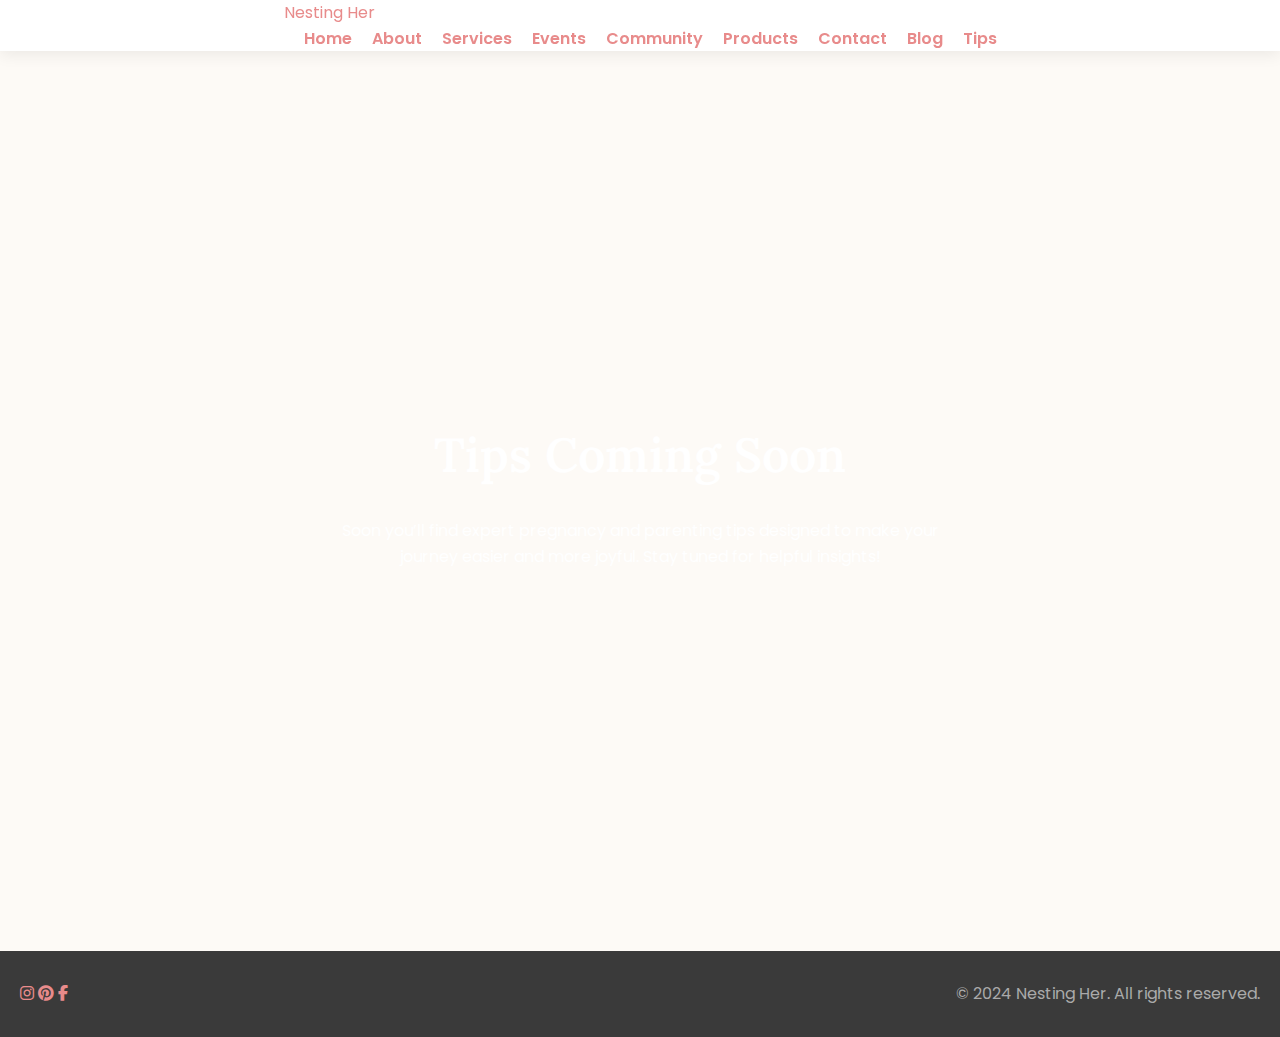
<file: tips.html>
<!DOCTYPE html>
<html lang="en">
<head>
    <meta charset="UTF-8">
    <meta name="viewport" content="width=device-width, initial-scale=1.0">
    <title>Nesting Her | Coming Soon</title>
    <link rel="stylesheet" href="https://cdnjs.cloudflare.com/ajax/libs/font-awesome/6.4.0/css/all.min.css">
    <link rel="preconnect" href="https://fonts.googleapis.com">
    <link href="https://fonts.googleapis.com/css2?family=Lora:wght@400;600&family=Poppins:wght@400;600;700&display=swap" rel="stylesheet">
    <link rel="stylesheet" href="style1.css">
</head>
<body>

    <header>
        <nav class="container">
            <a href="#" class="logo">Nesting Her</a>
       
            <ul class="nav-links">
                <li><a href="index.html">Home</a></li>
                  <li><a href="index.html#about">About</a></li>
                    <li><a href="index.html#services">Services</a></li>
                      <li><a href="index.html#events">Events</a></li>
                        <li><a href="index.html#community">Community</a></li>
                            <li><a href="index.html#products">Products</a></li>
                              <li><a href="index.html#contact">Contact</a></li>
                                <li><a href="blog.html">Blog</a></li>
                                   <li><a href="tips.html">Tips</a></li>
       
       
            <button class="menu-toggle"><i class="fas fa-bars"></i></button>
        </nav>
    </header>

    <main>
  <section id="tips">
    <div class="coming-soon-content">
        <h2>Tips Coming Soon</h2>
      <p>
        Soon you’ll find expert pregnancy and parenting tips designed to make 
        your journey easier and more joyful. Stay tuned for helpful insights!
      </p>
    </div>
  </section>
   



    <footer>
        <div class="container footer-container">
            <div class="social-links">
                <a href="#"><i class="fab fa-instagram"></i></a>
                <a href="#"><i class="fab fa-pinterest"></i></a>
                <a href="#"><i class="fab fa-facebook-f"></i></a>
            </div>
            <p>&copy; 2024 Nesting Her. All rights reserved.</p>
        </div>
    </footer>

</body
</file>
<file: style1.css>
/* --- General Styles & Variables --- */
:root {
    --primary-color: #e88b8b;
    --secondary-color: #77c6c0;
    --dark-color: #4a4a4a;
    --light-color: #fdfaf6; /* Warmer off-white */
    --text-color: #6c6c6c;
    --font-family: 'Poppins', sans-serif;
    --heading-font: 'Lora', serif;
}

* {
    margin: 0;
    padding: 0;
    box-sizing: border-box;
}

html {
    scroll-behavior: smooth;
}

body {
    font-family: var(--font-family);
    line-height: 1.6;
    color: var(--text-color);
    background-color: var(--light-color);
}

   
    .coming-soon::after {
      content: "";
      position: absolute;
      top: 0; left: 0;
      width: 100%; height: 100%;
      background: rgba(0,0,0,0.45);
    }

    .coming-soon-content {
      position: relative;
      z-index: 1;
      color: white;
      max-width: 650px;
    }
.coming-soon-content h2 {
     
      color: white;

    }

    .coming-soon h2 {
      font-size: 3rem;
      margin-bottom: 15px;
      color: #fff;
    }

    .coming-soon p {
      font-size: 1.2rem;
      line-height: 1.6;
    }
 



.container {
    max-width: 100%;
    margin: 0 auto;
    padding: 0 20px;
}
 
    /* Navbar container */
    .Navbar {
      display: flex;
      justify-content: space-between;
      align-items: center;
      background-color:  #fff; /* Deep purple */
      padding: 10px 20px;
    }

    /* Logo */
    .Navbar .logo {
      display: flex;
      align-items: center;
      color: white;
      font-size: 20px;
      font-weight: bold;
      text-decoration: none;
    }

    .Navbar .logo img {
      height: 50px;
      border-radius:50% ;
      margin-right: 10px;
    }

    /* Navigation links */
    .Navbar ul {
      list-style: none;
      display: flex;
      margin: 0;
      padding: 0;
    }

    .Navbar ul li {
      margin: 0 15px;
    }

    .Navbar ul li a {
      color: white;
      text-decoration: none;
      font-size: 16px;
      transition: color 0.3s;
    }

    .Navbar ul li a:hover {
      color: #ffcc00; /* Highlight on hover */
    }
h1, h2 {
    color: var(--dark-color);
    font-family: var(--heading-font);
    font-weight: 600;
}

h1 {
    font-size: 4rem;
    line-height: 1.2;
    margin-bottom: 1rem;
}

h2 {
    font-size: 3rem;
    margin-bottom: 1.5rem;
    text-align: center;
}

p {
    margin-bottom: 1rem;
}

a {
    text-decoration: none;
    color: var(--primary-color);
}

ul {
    list-style: none;
}

section {
    padding: 80px 0;
}

/* --- Header & Navigation --- */
header {
    background: #fff;
    box-shadow: 0 4px 15px rgba(0,0,0,0.07);
    position: sticky;  
 display: flex;
      justify-content: space-between;
    top: 0;
    z-index: 100;
    width: 100%;
}


.nav-links {
    display: flex;
    align-items: center;
}

.nav-links li {
    margin-left: 20px;
}

.nav-links a {
    font-weight: 600;
    transition: color 0.3s ease;
}

.nav-links a:hover {
    color: var(--secondary-color);
}

    .nav-contact-item a {
        display: flex;
        align-items: center;
        gap: 8px;
    }

    .nav-contact-item a span {
        color: var(--dark-color);
        font-weight: 600;
        transition: color 0.3s ease;
    }
    
    .nav-contact-item i {
        color: #25D366; /* WhatsApp Green */
        font-size: 1.3rem;
        transition: color 0.3s ease;
    }
    
    .nav-contact-item a:hover span, .nav-contact-item a:hover i {
        color: var(--secondary-color); /* Match other nav link hover */
    }

.menu-toggle {
    display: none;
    background: none;
    border: none;
    font-size: 1.5rem;
    cursor: pointer;
    color: var(--dark-color);
}

/* --- Buttons --- */
.cta-button {
    display: inline-block;
    background: var(--primary-color);
    color: #fff;
    padding: 15px 30px;
    border-radius: 50px;
    font-weight: 600;
    transition: all 0.3s ease;
    border: none;
    cursor: pointer;
}

.cta-button:hover {
    background: #d97a7a;
    transform: translateY(-2px);
    box-shadow: 0 5px 15px rgba(0,0,0,0.1);
}

.nav-cta {
    background: var(--secondary-color);
}

.nav-cta:hover {
    background: #63b1ab;
}

/* --- Hero Section --- */
#hero {
    /* Placeholder image from Unsplash - replace with your own! */
    background: linear-gradient(rgba(0, 0, 0, 0.4), rgba(0, 0, 0, 0.4)), url('pregnant-woman-holding-baby-bump (1).jpg');
    background-size: cover;
    background-position: center 30%;
    text-align: center;
    padding: 120px 0;
    color: #fff;
}

#blog {
    /* Placeholder image from Unsplash - replace with your own! */
    background: linear-gradient(rgba(0, 0, 0, 0.4), rgba(0, 0, 0, 0.4)), url('image_bolg.jpg');
    background-size: cover;
    background-position: center 30%;
    text-align: center;
    padding: 120px 0;
    color: #fff;
}
 .coming-soon {
      height: 100vh;
      display: flex;
      flex-direction: column;
      justify-content: center;
      align-items: center;
      text-align: center;
      background: url('image_bolg.jpg') no-repeat center/cover;
      color: white;
      position: relative;
    }
 #tips {
      height: 100vh;
      display: flex;
      flex-direction: column;
      justify-content: center;
      align-items: center;
      text-align: center;
     
   background: url('https://images.unsplash.com/photo-1515378791036-0648a3ef77b2?auto=format&fit=crop&w=1350&q=80') no-repeat center/cover;
    
        color: white;
      position: relative;
    }

#hero h1, #hero p {
    color: #fff;
}

.subtitle {
    font-size: 1.2rem;
    max-width: 650px;
    margin: 0 auto 2rem auto;
    line-height: 1.7;
}

.cta-prompt {
    font-weight: 600;
    margin-bottom: 1.5rem;
}

.newsletter-form {
    display: flex;
    justify-content: center;
    max-width: 500px;
    margin: 0 auto;
    background: #fff;
    border-radius: 50px;
    padding: 5px;
}

.newsletter-form input {
    flex-grow: 1;
    border: none;
    background: transparent;
    padding: 10px 20px;
    font-size: 1rem;
    outline: none;
    color: var(--text-color);
}

/* --- Features Section --- */
#features {
    background: #fff;
}

.features-grid {
    display: grid;
    grid-template-columns: repeat(3, 1fr);
    gap: 30px;
    margin-top: 40px;
}

.feature-card {
    text-align: center;
    padding: 20px;
    border: 1px solid #ddd;
    border-radius: 5px;
    transition: transform 0.3s ease, box-shadow 0.3s ease;
}

.feature-card:hover {
    transform: translateY(-5px);
    box-shadow: 0 5px 15px rgba(0,0,0,0.1);
}

.feature-card i {
    font-size: 3rem;
    color: var(--primary-color);
    margin-bottom: 1rem;
}

.feature-card h3 {
    font-size: 1.5rem;
    margin-bottom: 0.5rem;
    color: var(--dark-color);
}

/* --- About Section --- */
#about {
    background: var(--light-color);
}

.about-container {
    display: grid;
    grid-template-columns: 1fr 1fr;
    gap: 40px;
    align-items: center;
}

.about-image img {
    width: 100%;
    border-radius: 10px;
    box-shadow: 0 15px 30px rgba(0,0,0,0.1);
}

.about-content h2 {
    text-align: left;
}

/* --- Contact Section --- */
#contact {
    background: #fff; /* Use white to contrast with the about section */
    text-align: center;
}

#contact p {
    max-width: 600px;
    margin: 0 auto 2rem auto;
}

.contact-details {
    display: flex;
    justify-content: center;
    gap: 40px;
    margin-bottom: 3rem;
    flex-wrap: wrap;
}

.contact-item {
    display: flex;
    align-items: center;
    gap: 10px;
}

.contact-item i {
    font-size: 1.5rem;
    color: var(--primary-color);
}

.contact-item a {
    font-size: 1.1rem;
    font-weight: 600;
    color: var(--dark-color);
    transition: color 0.3s ease;
}

.contact-item a:hover {
    color: var(--primary-color);
}

.contact-form {
    max-width: 600px;
    margin: 0 auto;
}

.form-group {
    margin-bottom: 1.5rem;
}

.contact-form input,
.contact-form textarea {
    width: 100%;
    padding: 15px;
    border-radius: 5px;
    border: 1px solid #e0e0e0;
    font-family: var(--font-family);
    font-size: 1rem;
    background: var(--light-color);
}

.contact-form input:focus,
.contact-form textarea:focus {
    outline: none;
    border-color: var(--primary-color);
}

/* --- Testimonials Section --- */
.testimonials-grid {
    display: grid;
    grid-template-columns: repeat(2, 1fr);
    gap: 30px;
    margin-top: 40px;
}

.testimonial-card {
    background: var(--light-color);
    padding: 30px;
    border-radius: 5px;
    border-left: 5px solid var(--primary-color);
}

.testimonial-card p {
    font-style: italic;
    margin-bottom: 1.5rem;
}

.author {
    display: flex;
    align-items: center;
}

.author img {
    width: 50px;
    height: 50px;
    border-radius: 50%;
    margin-right: 15px;
}

.author span {
    font-weight: 600;
    color: var(--dark-color);
}

/* --- Final CTA Section --- */
.cta-final {
    background: var(--primary-color);
    text-align: center;
    color: #fff;
}

.cta-final h2, .cta-final p {
    color: #fff;
}

.cta-final .cta-button {
    background: #fff;
    color: var(--primary-color);
    transition: background-color 0.3s ease, color 0.3s ease;
}

.cta-final .cta-button:hover {
    background: var(--light-color);
    color: #c76c6c;
}

/* --- Footer --- */
footer {
    background: #3a3a3a; /* Slightly lighter dark color */
    color: #ccc;
    padding: 30px 0;
    text-align: center;
}

.footer-container {
    display: flex;
    flex-direction: column;
    align-items: center;
    gap: 15px;
}

.footer .social-links a {
    color: #ccc;
    margin: 0 10px;
    font-size: 1.5rem;
    transition: color 0.3s ease;
}

.footer .social-links a:hover {
    color: var(--primary-color);
}

footer p {
    margin: 0;
    color: #aaa;
}

/* --- Responsive Design --- */
@media (max-width: 768px) {
    h1 {
        font-size: 2.5rem;
    }
    h2 {
        font-size: 2rem;
    }

    .nav-links {
        display: none;
        flex-direction: column;
        width: 100%;
        position: absolute;
        top: 70px;
        left: 0;
        background: #fff;
        box-shadow: 0 2px 5px rgba(0,0,0,0.1);
    }

    .nav-links.active {
        display: flex;
    }

    .nav-links li {
        margin: 15px 0;
        text-align: center;
    }

    .nav-contact-item a {
        display: inline-flex; /* Center the flex container itself */
    }

    .menu-toggle {
        display: block;
    }

    .newsletter-form {
        flex-direction: column;
        border-radius: 10px;
    }

    .features-grid,
    .testimonials-grid,
    .about-container {
        grid-template-columns: 1fr;
        text-align: center;
    }

    .about-content h2 {
        text-align: center;
    }

    .about-image {
        margin-bottom: 20px;
    }

    /* Footer responsive rules are handled by flexbox direction */
}

@media (min-width: 768px) {
    .footer-container {
        flex-direction: row;
        justify-content: space-between;
    }


  /* Reuse your existing about styles */
  .btn {
    display: inline-block;
    margin-top: 12px;
    padding: 10px 18px;
    background: #e78a96;
    color: #fff;
    text-decoration: none;
    font-weight: bold;
    border-radius: 6px;
    transition: background 0.3s ease;
  }
  .btn:hover {
    background: #d56b7a;
  }
  .btn-group a {
    margin-right: 10px;
  }
    /* Form Container */
    .form-container {
      flex: 1;
      padding: 20px;
      display: flex;
      justify-content: center;
      align-items: center;
    }
    iframe {
      width: 100%;
      max-width: 800px;
      height: 90vh;
      border: none;
      border-radius: 8px;
      box-shadow: 0 4px 10px rgba(0,0,0,0.1);
    }
</file>
